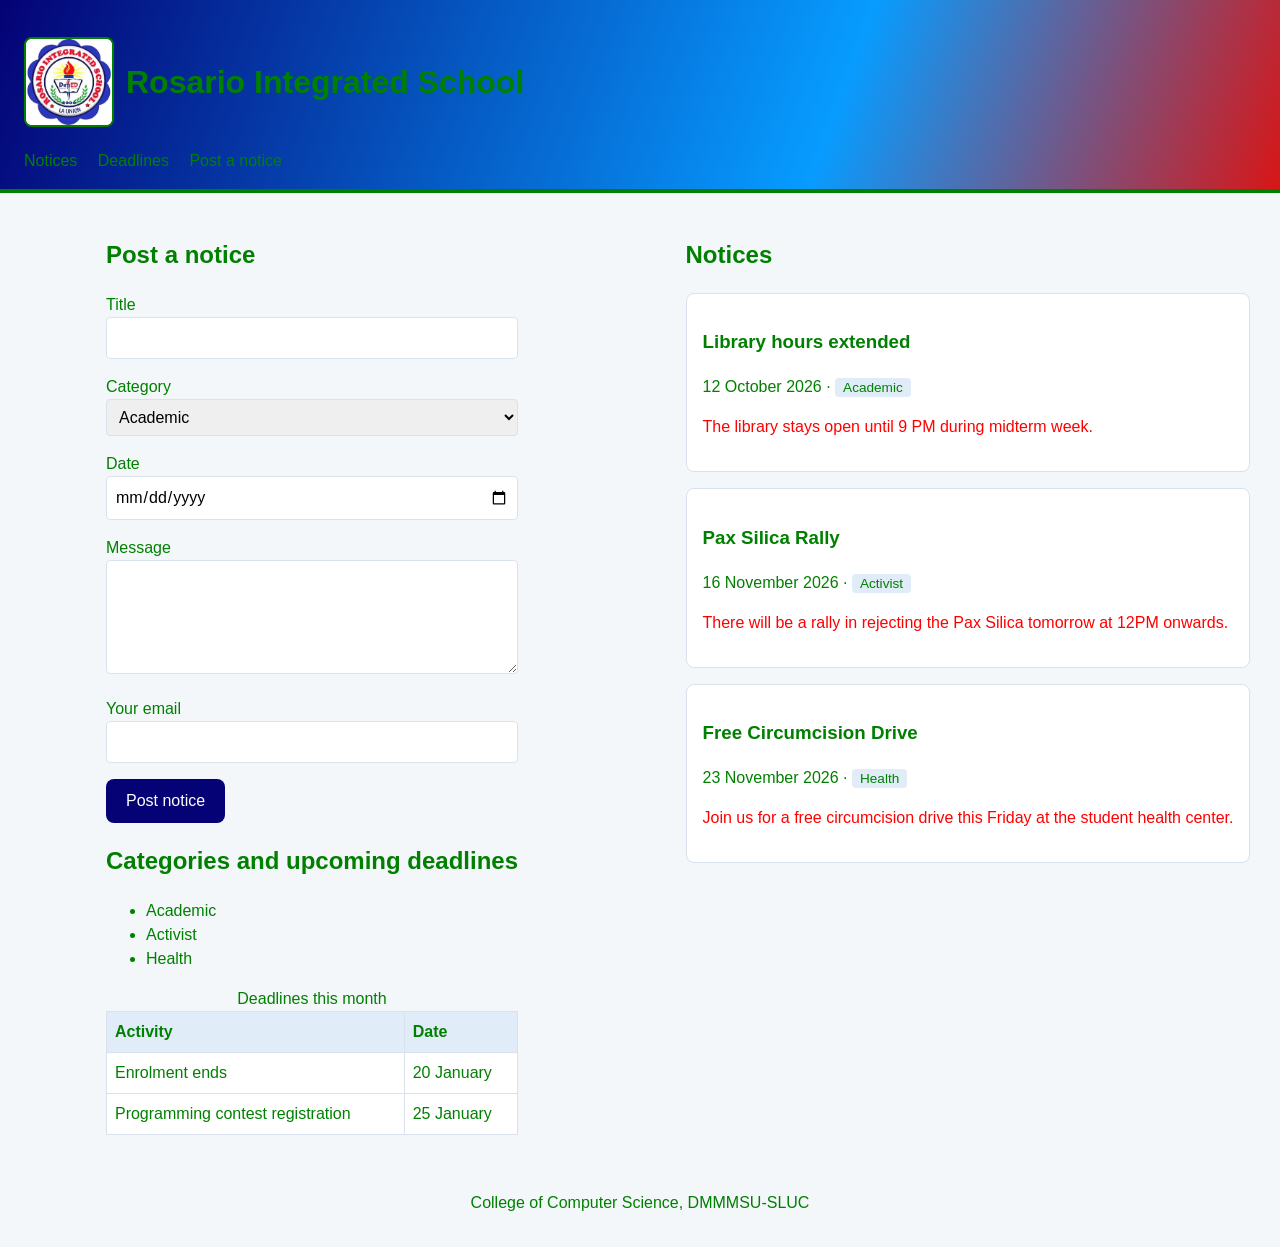
<file: Week2/index.html>
<!DOCTYPE html>
<html lang="en">
<head>
  <meta charset="utf-8">
  <meta name="viewport" content="width=device-width, initial-scale=1">
  <title>Campus Notices</title>
  <link rel="stylesheet" href="style.css">
</head>

<body>
  <header>
    <h1><img src="ris.png" alt="Rosario Integrated School">Rosario Integrated School</h1>
    <nav aria-label="Main">
      <ul>
        <li><a href="#notices">Notices</a></li>
        <li><a href="#deadlines">Deadlines</a></li>
        <li><a href="#submit">Post a notice</a></li>
      </ul>
    </nav>
  </header>

  <main>

    <section id="submit">
      <h2>Post a notice</h2>
      <form action="#" method="post">
        <p>
          <label for="title">Title</label><br>
          <input type="text" id="title" name="title" required maxlength="100">
        </p>
        <p>
          <label for="category">Category</label><br>
          <select id="category" name="category">
            <option value="academic">Academic</option>
            <option value="event">Event</option>
            <option value="general">General</option>
          </select>
        </p>
        <p>
          <label for="date">Date</label><br>
          <input type="date" id="date" name="date">
        </p>
        <p>
          <label for="message">Message</label><br>
          <textarea id="message" name="message" rows="4" required></textarea>
        </p>
        <p>
          <label for="email">Your email</label><br>
          <input type="email" id="email" name="email" required>
        </p>
        <button type="submit">Post notice</button>
      </form>
    </section>

    <section id="deadlines">
      <h2>Categories and upcoming deadlines</h2>
      <ul>
        <li>Academic</li>
        <li>Activist</li>
        <li>Health</li>
      </ul>
      <table>
        <caption>Deadlines this month</caption>
        <thead>
          <tr><th scope="col">Activity</th><th scope="col">Date</th></tr>
        </thead>
        <tbody>
          <tr><td>Enrolment ends</td><td>20 January</td></tr>
          <tr><td>Programming contest registration</td><td>25 January</td></tr>
        </tbody>
      </table>
    </section>
  </main>
  <aside><section id="notices">
      <h2>Notices</h2>
      <article class="notice">
        <h3>Library hours extended</h3>
        <p class="meta">
          <time datetime="2026-10-12">12 October 2026</time> · <span class="tag">Academic</span>
        </p>
        <p>The library stays open until 9 PM during midterm week.</p>
      </article>

      <article class="notice">
        <h3>Pax Silica Rally</h3>
        <p class="meta">
          <time datetime="2026-11-16">16 November 2026</time> · <span class="tag">Activist</span>
        </p>
        <p>There will be a rally in rejecting the Pax Silica tomorrow at 12PM onwards.</p>
      </article>

      <article class="notice">
        <h3>Free Circumcision Drive</h3>
        <p class="meta">
          <time datetime="2026-11-23">23 November 2026</time> · <span class="tag">Health</span>
        </p>
        <p>Join us for a free circumcision drive this Friday at the student health center.</p>
      </article>
    </section>
    </aside>
  <footer>
    <p>College of Computer Science, DMMMSU-SLUC</p>
  </footer>
</body>
</html>
</file>
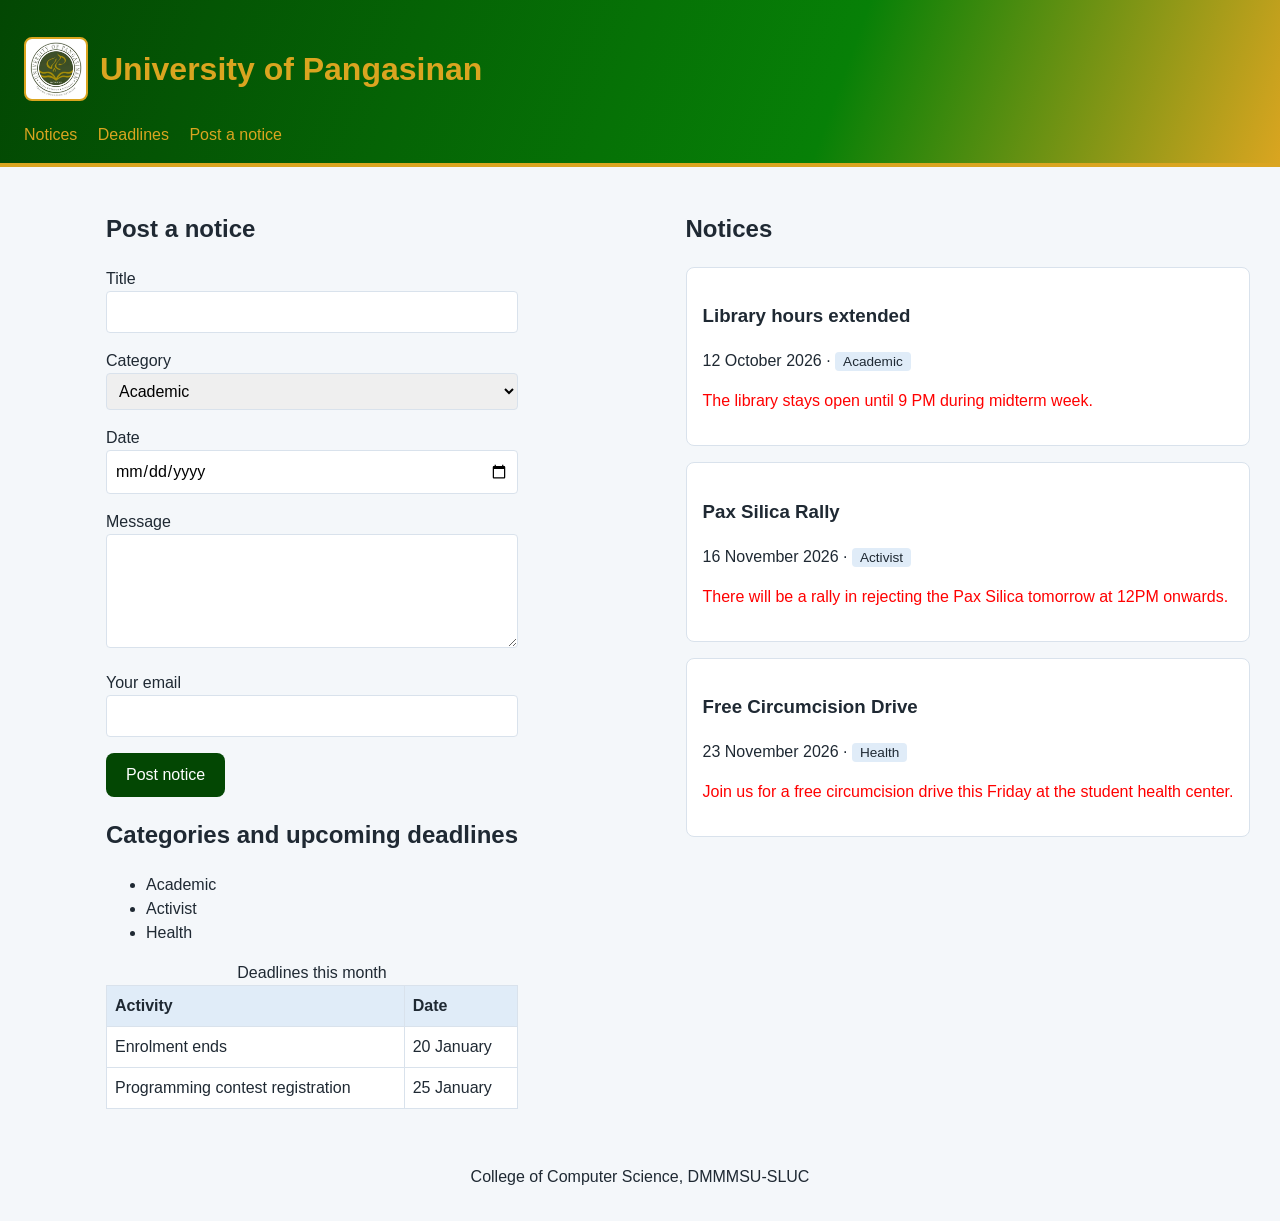
<file: index1.html>
<!DOCTYPE html>
<html lang="en">
<head>
  <meta charset="utf-8">
  <meta name="viewport" content="width=device-width, initial-scale=1">
  <title>Campus Notices</title>
  <link rel="stylesheet" href="style1.css">
</head>

<body>
  <header>
    <h1><img src="upang.png" alt="University of Pangasinan">University of Pangasinan</h1>
    <nav aria-label="Main">
      <ul>
        <li><a href="#notices">Notices</a></li>
        <li><a href="#deadlines">Deadlines</a></li>
        <li><a href="#submit">Post a notice</a></li>
      </ul>
    </nav>
  </header>

  <main>

    <section id="submit">
      <h2>Post a notice</h2>
      <form action="#" method="post">
        <p>
          <label for="title">Title</label><br>
          <input type="text" id="title" name="title" required maxlength="100">
        </p>
        <p>
          <label for="category">Category</label><br>
          <select id="category" name="category">
            <option value="academic">Academic</option>
            <option value="event">Event</option>
            <option value="general">General</option>
          </select>
        </p>
        <p>
          <label for="date">Date</label><br>
          <input type="date" id="date" name="date">
        </p>
        <p>
          <label for="message">Message</label><br>
          <textarea id="message" name="message" rows="4" required></textarea>
        </p>
        <p>
          <label for="email">Your email</label><br>
          <input type="email" id="email" name="email" required>
        </p>
        <button type="submit">Post notice</button>
      </form>
    </section>

    <section id="deadlines">
      <h2>Categories and upcoming deadlines</h2>
      <ul>
        <li>Academic</li>
        <li>Activist</li>
        <li>Health</li>
      </ul>
      <table>
        <caption>Deadlines this month</caption>
        <thead>
          <tr><th scope="col">Activity</th><th scope="col">Date</th></tr>
        </thead>
        <tbody>
          <tr><td>Enrolment ends</td><td>20 January</td></tr>
          <tr><td>Programming contest registration</td><td>25 January</td></tr>
        </tbody>
      </table>
    </section>
  </main>
  <aside><section id="notices">
      <h2>Notices</h2>
      <article class="notice">
        <h3>Library hours extended</h3>
        <p class="meta">
          <time datetime="2026-10-12">12 October 2026</time> · <span class="tag">Academic</span>
        </p>
        <p>The library stays open until 9 PM during midterm week.</p>
      </article>

      <article class="notice">
        <h3>Pax Silica Rally</h3>
        <p class="meta">
          <time datetime="2026-11-16">16 November 2026</time> · <span class="tag">Activist</span>
        </p>
        <p>There will be a rally in rejecting the Pax Silica tomorrow at 12PM onwards.</p>
      </article>

      <article class="notice">
        <h3>Free Circumcision Drive</h3>
        <p class="meta">
          <time datetime="2026-11-23">23 November 2026</time> · <span class="tag">Health</span>
        </p>
        <p>Join us for a free circumcision drive this Friday at the student health center.</p>
      </article>
    </section>
    </aside>
  <footer>
    <p>College of Computer Science, DMMMSU-SLUC</p>
  </footer>
</body>
</html>
</file>
<file: Week2/style.css>
:root {
  --brand: #040275;
  --brand-soft: #e0ecf8;
  --brand-soft-green: #079cff;
  --surface: #ffffff;
  --page: #f4f7fa;
  --text: green;
  --border: #d9e2ec;
  --radius: 8px;
}

* { box-sizing: border-box; }

body {
  font-family: system-ui, sans-serif;
  font-size: 1rem;
  line-height: 1.5;
  margin: 0;
  background: var(--page);
  /* A color set directly on a paragraph overrides this inherited color. */
  color: var(--text);
  min-height: 100vh;
  display: grid;
  grid-template-areas:
    "header header"
    "nav nav"
    "main aside"
    "footer footer";
  grid-template-columns: minmax(0, 1fr) minmax(0, 1fr);
  grid-template-rows: auto auto 1fr auto;
  gap: 0 32px;
  font-family: "Segoe UI", Arial, Geneva, Verdana, sans-serif;
}
header {
  grid-area: header;
  background: linear-gradient(110deg, var(--brand), var(--brand-soft-green) 65%, rgb(216, 22, 22));
  color: solid green;
  padding: 16px 24px;
  border-bottom: 4px solid green;
}

header h1 {
  display: flex;
  align-items: center;
  gap: 12px;
}

header h1 img {
  width: 90px;
  height: 90px;
  object-fit: contain;
  flex: 0 0 auto;
  border: 2px solid green;
  border-radius: var(--radius);
  background: white;
}

main {
  grid-area: main;
  max-width: 720px;
  margin: 24px auto;
  padding: 0 16px;
}

aside {
  grid-area: aside;
  max-width: 720px;
  margin: 24px auto;
  padding: 0 16px;
}

.notice {
  background: var(--surface);
  border: 1px solid var(--border);
  border-radius: var(--radius);
  padding: 16px;
  margin-bottom: 16px;
}

.tag {
  background: var(--brand-soft);
  border-radius: 4px;
  padding: 2px 8px;
  font-size: 0.85rem;
}

footer {
  grid-area: footer;
  text-align: center;
  padding: 16px;
}
nav ul { 
    list-style: none; 
    margin: 0; 
    padding: 0; 
}
nav li {
     display: inline-block; 
     margin-right: 16px; 
}
nav a { 
    color: green;
    text-decoration: none; 
}
nav a:hover { 
    text-decoration: underline; 
    text-shadow: green;
    text-decoration-color: green; 
}

table { 
    border-collapse: collapse; 
    width: 100%; 
    background: var(--surface); 
}
th, td { 
    border: 1px solid var(--border);
     padding: 8px; 
     text-align: left; 
    }
th { 
    background: var(--brand-soft); 
}

input, select, textarea {
  width: 100%;
  padding: 8px;
  border: 1px solid var(--border);
  border-radius: 4px;
  font: inherit;
}
input:focus, select:focus, textarea:focus { outline: 3px solid var(--brand); }

button {
  background: var(--brand);
  color: white;
  border: 0;
  border-radius: var(--radius);
  padding: 10px 20px;
  font: inherit;
  cursor: pointer;
}
button:hover { background: #163b69; }
/* Direct paragraph color overrides the body's inherited color, not by specificity or source order. */
.notice > p:not(.meta) { color: red; }
</file>
<file: style1.css>
:root {
  --brand: #034703;
  --brand-soft: #e0ecf8;
  --brand-soft-green: #078007;
  --surface: #ffffff;
  --page: #f4f7fa;
  --text: #1f2933;
  --border: #d9e2ec;
  --radius: 8px;
}

* { box-sizing: border-box; }

body {
  font-family: system-ui, sans-serif;
  font-size: 1rem;
  line-height: 1.5;
  margin: 0;
  background: var(--page);
  /* A color set directly on a paragraph overrides this inherited color. */
  color: var(--text);
  min-height: 100vh;
  display: grid;
  grid-template-areas:
    "header header"
    "nav nav"
    "main aside"
    "footer footer";
  grid-template-columns: minmax(0, 1fr) minmax(0, 1fr);
  grid-template-rows: auto auto 1fr auto;
  gap: 0 32px;
  font-family: "Segoe UI", Arial, Geneva, Verdana, sans-serif;
}
header {
  grid-area: header;
  background: linear-gradient(110deg, var(--brand), var(--brand-soft-green) 65%, goldenrod);
  color: goldenrod;
  padding: 16px 24px;
  border-bottom: 4px solid goldenrod;
}

header h1 {
  display: flex;
  align-items: center;
  gap: 12px;
}

header h1 img {
  width: 64px;
  height: 64px;
  object-fit: contain;
  flex: 0 0 auto;
  border: 2px solid goldenrod;
  border-radius: var(--radius);
  background: white;
}

main {
  grid-area: main;
  max-width: 720px;
  margin: 24px auto;
  padding: 0 16px;
}

aside {
  grid-area: aside;
  max-width: 720px;
  margin: 24px auto;
  padding: 0 16px;
}

.notice {
  background: var(--surface);
  border: 1px solid var(--border);
  border-radius: var(--radius);
  padding: 16px;
  margin-bottom: 16px;
}

.tag {
  background: var(--brand-soft);
  border-radius: 4px;
  padding: 2px 8px;
  font-size: 0.85rem;
}

footer {
  grid-area: footer;
  text-align: center;
  padding: 16px;
}
nav ul { 
    list-style: none; 
    margin: 0; 
    padding: 0; 
}
nav li {
     display: inline-block; 
     margin-right: 16px; 
}
nav a { 
    color: goldenrod;
    text-decoration: none; 
}
nav a:hover { 
    text-decoration: underline; 
    text-shadow: goldenrod;
    text-decoration-color: goldenrod; 
}

table { 
    border-collapse: collapse; 
    width: 100%; 
    background: var(--surface); 
}
th, td { 
    border: 1px solid var(--border);
     padding: 8px; 
     text-align: left; 
    }
th { 
    background: var(--brand-soft); 
}

input, select, textarea {
  width: 100%;
  padding: 8px;
  border: 1px solid var(--border);
  border-radius: 4px;
  font: inherit;
}
input:focus, select:focus, textarea:focus { outline: 3px solid var(--brand); }

button {
  background: var(--brand);
  color: white;
  border: 0;
  border-radius: var(--radius);
  padding: 10px 20px;
  font: inherit;
  cursor: pointer;
}
button:hover { background: #163b69; }
/* Direct paragraph color overrides the body's inherited color, not by specificity or source order. */
.notice > p:not(.meta) { color: red; }
</file>
